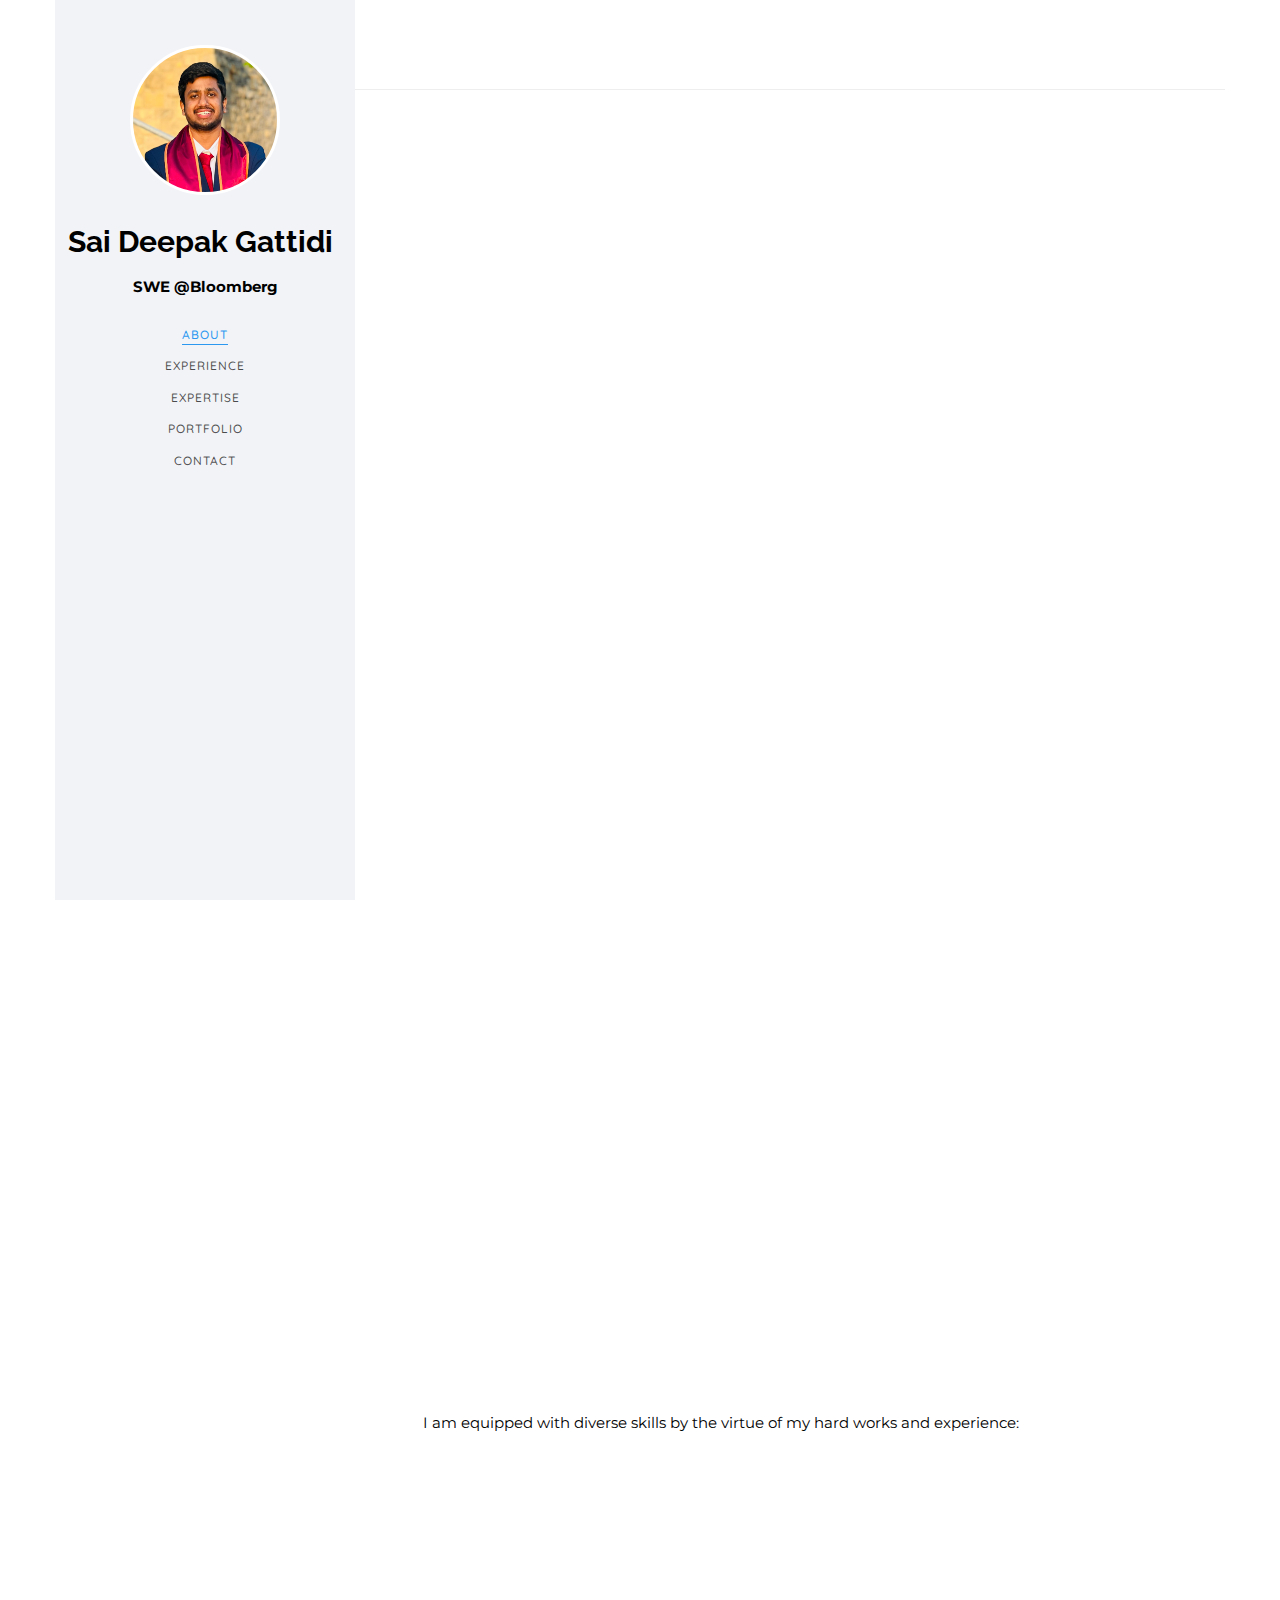
<file: index.html>
<!DOCTYPE HTML>
<html>
   <head>
      <meta charset="utf-8">
      <meta http-equiv="X-UA-Compatible" content="IE=edge">
      <title>Sai Deepak Gattidi - Portfolio</title>

      <meta name="viewport" content="width=device-width, initial-scale=1">

      <meta name="description" content="Portfolio webpage of Sai Deepak Gattidi" />

      <meta name="keywords" content="portfolio,website,personal website,github,projects,computer science and engineering" />
      <meta name="author" content="Sai Deepak Gattidi" />

      <!--Social Media icons--> 
      <link rel="stylesheet" href="https://cdnjs.cloudflare.com/ajax/libs/font-awesome/4.7.0/css/font-awesome.min.css">
      <!-- Place favicon.ico and apple-touch-icon.png in the root directory -->
      <link rel="icon" type="image/png" href="logo.png">
      <link href="https://fonts.googleapis.com/css?family=Quicksand:300,400,500,700" rel="stylesheet">
      <link href="https://fonts.googleapis.com/css?family=Playfair+Display:400,400i,700" rel="stylesheet">
      <link href="https://fonts.googleapis.com/css?family=Montserrat|Open+Sans|Raleway&display=swap" rel="stylesheet">
      <!-- Animate.css -->
      <link rel="stylesheet" href="css/animate.css">
      <!-- Bootstrap  -->
      <link rel="stylesheet" href="css/bootstrap.css">
      <!-- Flexslider  -->
      <link rel="stylesheet" href="css/flexslider.css">
      <!-- Flaticons  -->
      <link rel="stylesheet" href="fonts/flaticon/font/flaticon.css">
      <!-- Theme style  -->
      <link rel="stylesheet" href="css/style.css">
      <!-- Modernizr JS -->
      <script src="js/modernizr-2.6.2.min.js"></script>

   </head>
   <body>
      <div id="colorlib-page">
         <div class="container-wrap">
            <a href="#" class="js-colorlib-nav-toggle colorlib-nav-toggle" data-toggle="collapse" data-target="#navbar" aria-expanded="false" aria-controls="navbar"><i></i></a> 
            <!----Side bar--->
            <aside id="colorlib-aside" role="complementary" class="border js-fullheight">
               <div class="text-center">
                  <div class="author-img" style="background-image: url(images/deepak.jpeg);"></div>

                  <h1 id="colorlib-logo"><a href="https://SaiDeepakGattidi.github.io">Sai Deepak Gattidi</a></h1>


                  <p><strong>SWE @Bloomberg</strong></p>

               </div>
               <nav id="colorlib-main-menu" role="navigation" class="navbar">
                  <div id="navbar" class="collapse">
                     <ul>
                        <li><a href="#" data-nav-section="about">About</a></li>
                        <li><a href="#" data-nav-section="experience">experience</a></li>
                        <li><a href="#" data-nav-section="skills">Expertise</a></li>
                       <!--  <li><a href="#" data-nav-section="skills">Expertise</a></li> -->
                        <li><a href="#" data-nav-section="portfolio">Portfolio</a></li>
                       <!--<li><a href="#" data-nav-section="contact">Work Experience</a></li> -->
                       <!--<li><a href="#" data-nav-section="contact">Resume</a></li>    -->                           <!--ADDED RESUME -->
                        <li><a href="#" data-nav-section="contact">Contact</a></li>
                     </ul>
                  </div>
               </nav>
            </aside>


            <!----- main page--------->
            <div id="colorlib-main">
               <!-------------------Intro--------------->
               <section class="colorlib-about" data-section="about">
                  <div class="colorlib-narrow-content">
                     <div class="row">
                        <div class="col-md-12">
                           <div class="row row-bottom-padded-sm animate-box" data-animate-effect="fadeInLeft">
                              <div class="col-md-12" style="margin-bottom: -30px">
                                
                                 <div align=center>
                           
                                    <p style="font-size: 30px; margin-bottom: 0px;">
                                       <a href="https://www.linkedin.com/in/saideepakg" style="color: black;" class="fa fa-linkedin"></a> &nbsp;&nbsp;&nbsp;&nbsp;
                                    </p>

                                 </div>

                              </div>
                           </div>
                        </div>
                     </div>
                  </div>
               </section><hr>

               
               <!---------------About me---------------------->
               <section class="colorlib-about" data-section="about">
                  <div class="colorlib-narrow-content">
                     <div class="row">
                        <div class="col-md-12">
                           <div class="row row-bottom-padded-sm animate-box" data-animate-effect="fadeInLeft">
                              <div class="col-md-12">
                                 <div class="about-desc">
                                    <h2>About Me</h2>
                                    <hr>
                                    <!--<p>From a young age, I’ve always had a sense of motivation and passion driving me forward. Whether it’s exploring unique opportunities, learning additional skills, or meeting new people, I bring these values to every experience throughout my life on a personal and professional level. To learn more about me, keep exploring my site or reach out directly.</p> !-->
                                    <p> Hello, welcome to my portofolio website. During my childhood, I used to collect and explore data, not exactly what you think,, but movie pictures, songs, video games and various other kinds of things. I believed that using data we can create wonders, may be just for flexing back then though :).</p>
                                    <p> Later, I was really fascinated by that ‘solve for x’ problems, which came in all
                                       shapes and sizes. I was really amazed and spellbound at how this small ‘x’ fits into any
                                       science field and makes us think.</p>
                                    <p> Then, during undergrad I completely enjoyed coding using C++, Java, Python. At this time, I came to know that we can do many wonders with computers using programs. </p>
                                    <p> </p>
                                    <p> Finally, I started to leverage all this skills I learned till now to level-up a company or society! I was able to achieve some of those during the past few years while doing Masters in Computer Science at Virginia Tech, Interning at Meta and as a full stack engineer at Bloomberg.</p>
                                 </div>
                              </div>
                           </div>
                        </div>
                     </div>
                  </div>
               </section>

               <!--------Experience---------->
               <section class="colorlib-about" data-section="experience">
                  <div class="colorlib-narrow-content">
                     <div class="row">
                        <div class="col-md-12">
                           <div class="row row-bottom-padded-sm animate-box" data-animate-effect="fadeInLeft">
                              <div class="col-md-12">
                                 <div class="about-desc">
                                    <h2>Experience</h2>
                                    <div class="experience-item" onclick="toggleDetails(this)">
                                       <h3><b>Bloomberg L.P</b>, Software Engineer | New York, USA</h3>
                                       <p><strong>Feb 2023 - Ongoing</strong></p>
                                       <div class="experience-details">
                                          <ul>
                                          <li>Developed a Data modeling and API platform using React, Python, and Docker, enabling the creation of enterprise data models and OpenAPI specs.</li>
                                          <li>Spearheaded the development and design of Collaboration features (Commenting, Notifications, Mentions) and built a Spec Editor for real-time API spec editing along with a Visualizer component for better display and easy use.</li>
                                          <li>Implemented Git sync functionality with Kafka pipelines to get updates from dev GitHub and automate deployment, reducing turnaround time for API spec creation and release time from 10 weeks to 3 weeks.</li>
                                          <li>Migrated data to graph databases (Neo4j), enabling lineage retrievals and reducing data retrieval time by 40%.</li>
                                          <li>Mentored 2 interns for building the data entry and automated database schema deployment process, which improved API testing coverage by 90%.</li>
                                          </ul>
                                       </div>
                                    </div>
                                    
                                    <div class="experience-item" onclick="toggleDetails(this)">
                                       <h3><b>Meta (Facebook)</b>, Software Engineer Intern | Washington DC, USA</h3>
                                       <p><strong>May 2022 - Aug 2022</strong></p>
                                       <div class="experience-details">
                                          <ul>
                                          <li>Worked with Integrity Menu team, devised an Inline commenting functionality on the menu tool using React and GraphQL, which helps XFN members collaborate and document the iterations of the policy launch.</li>
                                          <li>Created a Notification framework for the team using Hack Lang (PHP) to enhance user experience and maintain timely communication.</li>
                                          <li>Orchestrated design, combined rule-based script and unit tested to validate auto-evaluator with 95% coverage.</li>
                                          </ul>
                                       </div>
                                    </div>
                                    
                                    <div class="experience-item" onclick="toggleDetails(this)">
                                       <h3><b>Tata Consultancy Services</b>, Software Engineer Intern | India</h3>
                                       <p><strong>Mar 2021 - Aug 2021</strong></p>
                                       <div class="experience-details">
                                          <ul>
                                          <li>Worked with ISN (Intelligent Services Network) team on the research project titled Intelligent Human Manager, collaborated with HR management, and was responsible for problem analysis and algorithm development.</li>
                                          <li>Created a framework that finds and schedules best-suited employees to tasks, leveraging Bipartite graph, COIN-OR package, and Pyomo to solve and create 10+ analytical Gantt charts.</li>
                                          </ul>
                                       </div>
                                    </div>
                                    
                                    <div class="experience-item" onclick="toggleDetails(this)">
                                       <h3><b>TechEra Global</b>, Software Engineer Intern | India</h3>
                                       <p><strong>May 2020 - Aug 2020</strong></p>
                                       <div class="experience-details">
                                          <ul>
                                          <li>Demonstrated end-to-end problem solving to develop an AI chatbot, improving user experience and customer satisfaction by 40%. Was responsible for training the assistant, developing UI, and adding new features.</li>
                                          <li>Experimented with ANN, achieved an optimal model with seq2seq learning, and attained richness in the conversation. Built the bot using React, Python, and MongoDB.</li>
                                          </ul>
                                       </div>
                                    </div>
                                 </div>
                              </div>
                           </div>
                        </div>
                     </div>
                  </div>
               </section>

               <!------Skills---------------->
               <section class="colorlib-skills" data-section="skills">
                  <div class="colorlib-narrow-content">
                     <div class="row">
                        <div class="col-md-6 col-md-offset-3 col-md-pull-3 animate-box" data-animate-effect="fadeInLeft">
                           <!--  <span class="heading-meta">My Specialty</span> -->
                           <h2>Expertise</h2>
                           <hr>
                        </div>
                     </div>
                     <p>I am equipped with diverse skills by the virtue of my hard works and experience:</p>
                     <div class="row">
                        <div class="col-md-6 animate-box" data-animate-effect="fadeInLeft">
                           <div class="progress-wrap">
                              <h3 style="font-weight: 500;">C/C++</h3>
                              <div class="progress">
                                 <div class="progress-bar color-1" role="progressbar" aria-valuenow="95"
                                    aria-valuemin="0" aria-valuemax="100" style="width:90%">
                                    <span>90%</span>
                                 </div>
                              </div>
                           </div>
                        </div>
                        <div class="col-md-6 animate-box" data-animate-effect="fadeInRight">
                           <div class="progress-wrap">
                              <h3 style="font-weight: 500;">Python</h3>
                              <div class="progress">
                                 <div class="progress-bar color-2" role="progressbar" aria-valuenow="90"
                                    aria-valuemin="0" aria-valuemax="100" style="width:80%">
                                    <span>80%</span>
                                 </div>
                              </div>
                           </div>
                        </div>
                        <div class="col-md-6 animate-box" data-animate-effect="fadeInRight">
                           <div class="progress-wrap">
                              <h3 style="font-weight: 500;">Machine learning</h3>
                              <div class="progress">
                                 <div class="progress-bar color-4" role="progressbar" aria-valuenow="90"
                                    aria-valuemin="0" aria-valuemax="100" style="width:70%">
                                    <span>70%</span>
                                 </div>
                              </div>
                           </div>
                        </div>
                        <div class="col-md-6 animate-box" data-animate-effect="fadeInLeft">
                           <div class="progress-wrap">
                              <h3 style="font-weight: 500;">Java</h3>
                              <div class="progress">
                                 <div class="progress-bar color-5" role="progressbar" aria-valuenow="60"
                                    aria-valuemin="0" aria-valuemax="100" style="width:80%">
                                    <span>80%</span>
                                 </div>
                              </div>
                           </div>
                        </div>
                        <div class="col-md-6 animate-box" data-animate-effect="fadeInLeft">
                           <div class="progress-wrap">
                              <h3 style="font-weight: 500;">Apptitude and logical reasoning</h3>
                              <div class="progress">
                                 <div class="progress-bar color-3" role="progressbar" aria-valuenow="50"
                                    aria-valuemin="0" aria-valuemax="100" style="width:80%">
                                    <span>95%</span>
                                 </div>
                              </div>
                           </div>
                        </div>
                        <div class="col-md-6 animate-box" data-animate-effect="fadeInRight">
                           <div class="progress-wrap">
                              <h3 style="font-weight: 500;">MySQL/MongoDB</h3>
                              <div class="progress">
                                 <div class="progress-bar color-6" role="progressbar" aria-valuenow="80"
                                    aria-valuemin="0" aria-valuemax="100" style="width:80%">
                                    <span>80%</span>
                                 </div>
                              </div>
                           </div>
                        </div>
                        <div class="col-md-6 animate-box" data-animate-effect="fadeInLeft">
                           <div class="progress-wrap">
                              <h3 style="font-weight: 500;">GitHub</h3>
                              <div class="progress">
                                 <div class="progress-bar color-7" role="progressbar" aria-valuenow="70"
                                    aria-valuemin="0" aria-valuemax="100" style="width:70%">
                                    <span>90%</span>
                                 </div>
                              </div>
                           </div>
                        </div>
                        <div class="col-md-6 animate-box" data-animate-effect="fadeInRight">
                           <div class="progress-wrap">
                              <h3 style="font-weight: 500;">Graph Databases</h3>
                              <div class="progress">
                                 <div class="progress-bar color-8" role="progressbar" aria-valuenow="75"
                                    aria-valuemin="0" aria-valuemax="100" style="width:75%">
                                    <span>75%</span>
                                 </div>
                              </div>
                           </div>
                        </div>
                        <div class="col-md-6 animate-box" data-animate-effect="fadeInRight">
                           <div class="progress-wrap">
                              <h3 style="font-weight: 500;">Web Development(MERN)</h3>
                              <div class="progress">
                                 <div class="progress-bar color-8" role="progressbar" aria-valuenow="75"
                                    aria-valuemin="0" aria-valuemax="100" style="width:75%">
                                    <span>75%</span>
                                 </div>
                              </div>
                           </div>
                        </div>
                        <div class="col-md-6 animate-box" data-animate-effect="fadeInRight">
                           <div class="progress-wrap">
                              <h3 style="font-weight: 500;">React</h3>
                              <div class="progress">
                                 <div class="progress-bar color-8" role="progressbar" aria-valuenow="75"
                                    aria-valuemin="0" aria-valuemax="100" style="width:75%">
                                    <span>75%</span>
                                 </div>
                              </div>
                           </div>
                        </div>
                        <div class="col-md-6 animate-box" data-animate-effect="fadeInLeft">
                           <div class="progress-wrap">
                              <h3 style="font-weight: 500;">PHP</h3>
                              <div class="progress">
                                 <div class="progress-bar color-9" role="progressbar" aria-valuenow="80"
                                    aria-valuemin="0" aria-valuemax="100" style="width:80%">
                                    <span>80%</span>
                                 </div>
                              </div>
                           </div>
                        </div>
                        <div class="col-md-6 animate-box" data-animate-effect="fadeInRight">
                           <div class="progress-wrap">
                              <h3 style="font-weight: 500;">Many more to come</h3>
                              <div class="progress">
                                 <div class="progress-bar color-10" role="progressbar" aria-valuenow="65"
                                    aria-valuemin="0" aria-valuemax="100" style="width:100%">
                                    <span>100%</span>
                                 </div>
                              </div>
                           </div>
                        </div>
                     </div>
                  </div>
               </section>

               <!----PORTFOLIO--->

               <section class="colorlib-experience" data-section="portfolio">
                  <div class="colorlib-narrow-content">
                     <div class="row">
                        <div class="col-md-6 col-md-offset-3 col-md-pull-3 animate-box" data-animate-effect="fadeInLeft">
                           <h2>Portfolio</h2>
                           <hr>
                        </div>
                     </div>
                     <div class="row">
                        <div class="col-md-3 animate-box" data-animate-effect="fadeInRight">
                           <a href="cp.html" target="_blank">
                              <div class="services color-5">
                                 <span class="icon2"><i class="fa fa-desktop"></i></span>
                                 <h3>Programming</h3>
                              </div>
                           </a>
                        </div>
                        <div class="col-md-3 animate-box" data-animate-effect="fadeInRight">
                           <a href="webdev.html" target="_blank">
                              <div class="services color-2">
                                 <span class="icon2"><i class="fa fa-code"></i></span>
                                 <h3>Web<br> Designing</h3>
                              </div>
                           </a>
                        </div>
                        <div class="col-md-3 animate-box" data-animate-effect="fadeInRight">
                           <a href="ml.html" target="_blank">
                              <div class="services color-1">
                                 <span class="icon2"><i class="fa fa-user"></i></span>
                                 <h3>Machine Learning</h3>
                              </div>
                           </a>
                        </div>
                        <div class="col-md-3 animate-box" data-animate-effect="fadeInRight">
                           <a href="cocurr.html" target="_blank">
                              <div class="services color-4">
                                 <span class="icon2"><i class="fa fa-pie-chart"></i></span>
                                 <h3> Co-Curricular</h3>
                              </div>
                           </a>
                        </div>
                     </div>
                     <div class="row">
                        <div class="col-md-12 animate-box" data-animate-effect="fadeInLeft">
                           <div class="hire">
                              <h2>Click below for my Resume.</h2>
                              <a href="SAIDEEPAK_RESUME.pdf" class="btn-hire" download style="text-align: center;">Download Resume</a>
                           </div>
                        </div>
                     </div>
                  </div>
               </section>


               <!--------Contact---------->
               <section class="colorlib-contact" data-section="contact">
                  <div class="colorlib-narrow-content">
                     <div class="row">
                        <div class="col-md-12">
                           <div class="row row-bottom-padded-sm animate-box" data-animate-effect="fadeInLeft">
                              <h2>Contact</h2>
                              <hr>
                              <p>On the off chance that you might want to connect with me, be it for investigating innovation, business, or to simply say hello, don't hesitate to send me an email at <strong><a href = "mailto: gattidi.saideepak@gmail.com">gattidi.saideepak@gmail.com</a></strong></p>
                           </div>
                        </div>
                     </div>
                  </div>
               </section>
               <!------------Footer------------->
               <section class="colorlib-footer" data-section="footer">
                  <div class="colorlib-narrow-content">
                     <div class="row">
                        <div class="col-md-12">
                           <div class="row row-bottom-padded-sm animate-box" data-animate-effect="fadeInLeft">
                              <div class="hire">
                                 <div align=center>
                                    <p><strong>Thankyou for visiting my webiste</strong></p>
                                    <p><strong> Feel free to connect and drop a message.</strong></p> 
                                    <p><strong>Happy and ready to interact on any sort of ideas or anything.</strong></p> 
                                    <br>
                                     <p style="font-size: 30px; margin-bottom: 0px;"><a href="https://www.instagram.com/deepak_gattidi" style="color: black;" class="fa fa-instagram"></a> &nbsp;&nbsp;&nbsp;&nbsp;
                                       <a href="https://www.linkedin.com/in/saideepakg" style="color: black;" class="fa fa-linkedin"></a> &nbsp;&nbsp;&nbsp;&nbsp;
                                       <a href="https://www.facebook.com/SAIDEEPAKGATTIDI" style="color: black;" class="fa fa-facebook"></a> &nbsp;&nbsp;&nbsp;&nbsp;
                                       <a href="https://github.com/SaiDeepakGattidi" style="color: black;" class="fa fa-github"></a>
                                    </p>
                                 </div>
                                <!-- <p style="text-align: center; margin-bottom: -20px;"><strong>&copy; No Copyrights, feel free to use this template.</strong></p>-->
                              </div>
                           </div>
                        </div>
                     </div>
                  </div>
               </section>
            </div>
            <!-- end:colorlib-main -->
         </div>
         <!-- end:container-wrap -->
      </div>
      <!-- end:colorlib-page -->
      <script>
         function toggleDetails(element) {
           element.classList.toggle('active');
         }
       </script>
       
      <!-- jQuery -->
      <script src="js/jquery.min.js"></script>
      <!-- jQuery Easing -->
      <script src="js/jquery.easing.1.3.js"></script>
      <!-- Bootstrap -->
      <script src="js/bootstrap.min.js"></script>
      <!-- Waypoints -->
      <script src="js/jquery.waypoints.min.js"></script>
      <!-- Flexslider -->
      <script src="js/jquery.flexslider-min.js"></script>
      <!-- Counters -->
      <script src="js/jquery.countTo.js"></script>
      <!-- MAIN JS -->
      <script src="js/main.js"></script>

   </body>
</html>
</file>
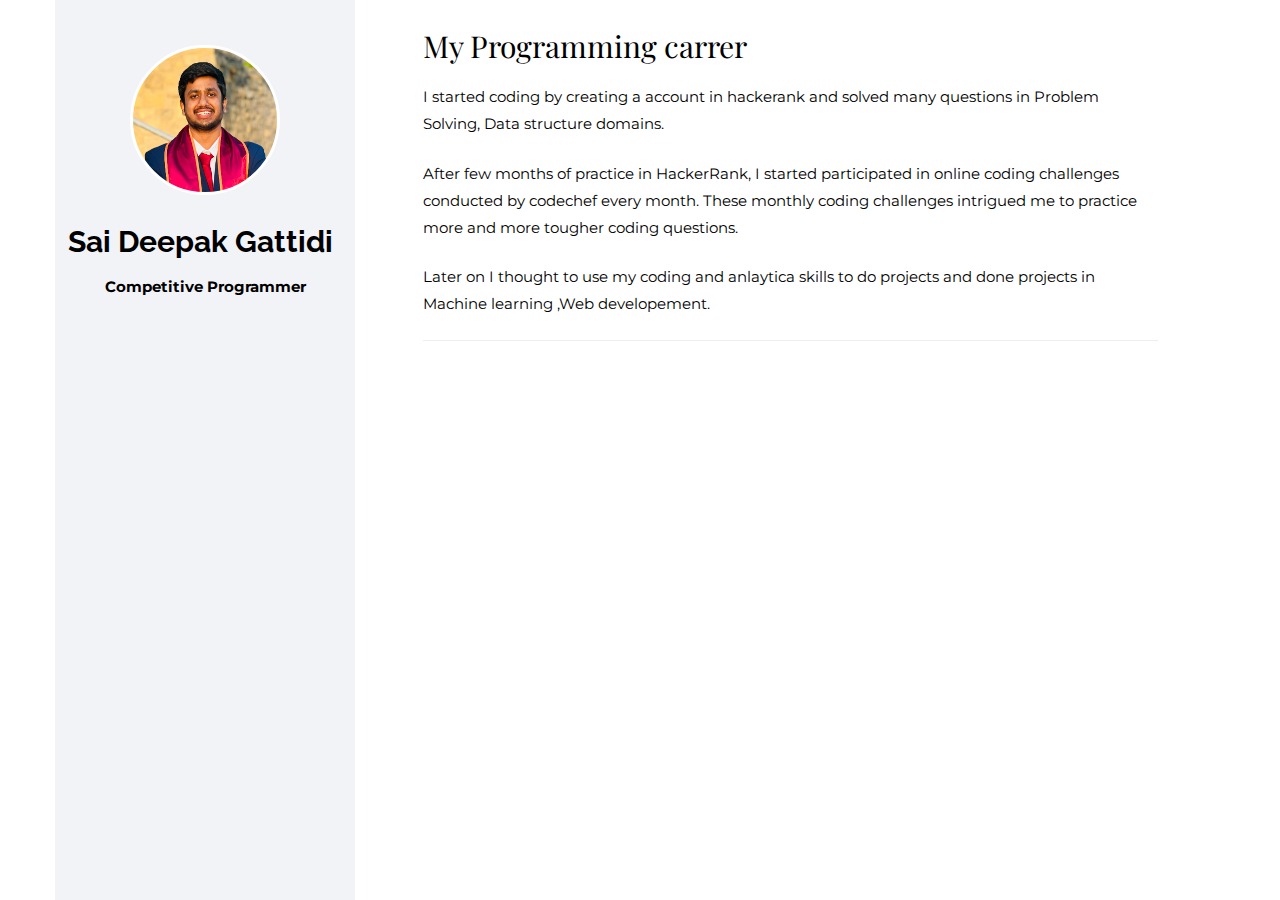
<file: cp.html>
<!DOCTYPE HTML>
<html>
   <head>
      <meta charset="utf-8">
      <meta http-equiv="X-UA-Compatible" content="IE=edge">
      <title>Sai Deepak Gattidi - Competitive Programming</title>

      <meta name="viewport" content="width=device-width, initial-scale=1">

      <meta name="description" content="Portfolio webpage of Sai Deepak Gattidi" />

      <meta name="keywords" content="portfolio,website,personal website,github,projects,computer science and engineering" />
      <meta name="author" content="SaiDeepakGattidi" />

      <!--Social Media icons--> 
      <link rel="stylesheet" href="https://cdnjs.cloudflare.com/ajax/libs/font-awesome/4.7.0/css/font-awesome.min.css">
      <!-- Place favicon.ico and apple-touch-icon.png in the root directory -->
      <link rel="icon" type="image/png" href="logo.png">
      <link href="https://fonts.googleapis.com/css?family=Quicksand:300,400,500,700" rel="stylesheet">
      <link href="https://fonts.googleapis.com/css?family=Playfair+Display:400,400i,700" rel="stylesheet">
      <link href="https://fonts.googleapis.com/css?family=Montserrat|Open+Sans|Raleway&display=swap" rel="stylesheet">
      <!-- Animate.css -->
      <link rel="stylesheet" href="css/animate.css">
      <!-- Bootstrap  -->
      <link rel="stylesheet" href="css/bootstrap.css">
      <!-- Flexslider  -->
      <link rel="stylesheet" href="css/flexslider.css">
      <!-- Flaticons  -->
      <link rel="stylesheet" href="fonts/flaticon/font/flaticon.css">
      <!-- Theme style  -->
      <link rel="stylesheet" href="css/style.css">
      <!-- Modernizr JS -->
      <script src="js/modernizr-2.6.2.min.js"></script>

   </head>
   <body>
      <div id="colorlib-page">
         <div class="container-wrap">
            <a href="#" class="js-colorlib-nav-toggle colorlib-nav-toggle" data-toggle="collapse" data-target="#navbar" aria-expanded="false" aria-controls="navbar"><i></i></a> 
            <!----Side bar--->
            <aside id="colorlib-aside" role="complementary" class="border js-fullheight">
               <div class="text-center">
                  <div class="author-img" style="background-image: url(images/deepak.jpeg);"></div>
                  <h1 id="colorlib-logo"><a href="https://SaiDeepakGattidi.github.io">Sai Deepak Gattidi</a></h1>
                  <p><strong>Competitive Programmer</strong></p>
               </div>
            </aside>
            <!----- main page--------->
            <div id="colorlib-main">
               <!------Skills---------------->
               <section class="colorlib-skills" data-section="skills">
                  <div class="colorlib-narrow-content">

                     <!--<div class="row">
                        <div class="col-md-6 col-md-offset-3 col-md-pull-3 animate-box" data-animate-effect="fadeInLeft">
                           <!--	<span class="heading-meta">My Specialty</span> -->
                           <h2>My Programming carrer</h2>
                           <p> I started coding by creating a account in hackerank and solved many questions in Problem Solving, Data structure domains.</p>
                           <p> After few months of practice in HackerRank, I started participated in online coding challenges conducted by codechef every month. These monthly coding challenges intrigued me to practice more and more tougher coding questions.</p>
                           <p> Later on I thought to use my coding and anlaytica skills to do projects and done projects in Machine learning ,Web developement.</p>
                           <hr>
                        <!--</div>
                    </div>-->

                     <div class="row">
                        <div class="col-md-6 col-md-offset-3 col-md-pull-3 animate-box" data-animate-effect="fadeInLeft">
                           <!--	<span class="heading-meta">My Specialty</span> -->
                           <h2>Profile Links</h2>
                           <hr>
                        </div>
                     </div>
                     <div class="row">
                        <div class="col-md-6 animate-box" data-animate-effect="fadeInLeft">
                           <div class="progress-wrap">
                              <strong>
                                 <a href="https://www.hackerrank.com/deepakchinnu17">
                                    <p style="color:forestgreen">HackerRank</p>
                                 </a>
                              </strong>
                           </div>
                        </div>
                        <div class="col-md-6 animate-box" data-animate-effect="fadeInLeft">
                           <div class="progress-wrap">
                              <strong>
                                 <a href="https://www.codechef.com/users/deepakchinnu17">
                                    <p style="color:forestgreen">CodeChef</p>
                                 </a>
                              </strong>
                           </div>
                        </div>
                        <div class="col-md-6 animate-box" data-animate-effect="fadeInLeft">
                           <div class="progress-wrap">
                              <strong>
                                 <a href="https://www.kaggle.com/deepakchinnu17">
                                    <p style="color:forestgreen">Kaggle</p>
                                 </a>
                              </strong>
                           </div>
                        </div>
                        <div class="col-md-6 animate-box" data-animate-effect="fadeInRight">
                           <div class="progress-wrap">
                              <strong>
                                 <a href="https://github.com/SaiDeepakGattidi">
                                    <p style="color:forestgreen">GitHub</p>
                                 </a>
                              </strong>
                           </div>
                        </div>
                     </div>
                  </div>
               </section>
               
            </div>
            <!-- end:colorlib-main -->
         </div>
         <!-- end:container-wrap -->
      </div>
      <!-- end:colorlib-page -->
      <!-- jQuery -->
      <script src="js/jquery.min.js"></script>
      <!-- jQuery Easing -->
      <script src="js/jquery.easing.1.3.js"></script>
      <!-- Bootstrap -->
      <script src="js/bootstrap.min.js"></script>
      <!-- Waypoints -->
      <script src="js/jquery.waypoints.min.js"></script>
      <!-- Flexslider -->
      <script src="js/jquery.flexslider-min.js"></script>
      <!-- Counters -->
      <script src="js/jquery.countTo.js"></script>
      <!-- MAIN JS -->
      <script src="js/main.js"></script>
   </body>
</html>
</file>
<file: fonts/flaticon/font/flaticon.css>
.flaticons-solid:before {
  font-family: "FlatIcons Solid";
  speak: none;
  font-style: normal;
  font-weight: normal;
  line-height: 1;
  -webkit-font-smoothing: antialiased; }
  
.flaticons-stroke:before {
  font-family: "FlatIcons Stroke";
  speak: none;
  font-style: normal;
  font-weight: normal;
  line-height: 1;
  -webkit-font-smoothing: antialiased; }

[class=^"flaticons-"].A1:before,
[class=^"flaticons-"].paperclip-2:before {
  content: "e000"; }

[class=^"flaticons-"].A2:before {
  content: "e001"; }

[class=^"flaticons-"].A3:before {
  content: "e002"; }

[class=^"flaticons-"].B1:before {
  content: "e003"; }

[class=^"flaticons-"].B2:before {
  content: "e004"; }

[class=^"flaticons-"].B3:before {
  content: "e005"; }

[class=^"flaticons-"].C1:before {
  content: "e006"; }

[class=^"flaticons-"].C2:before {
  content: "e007"; }

[class=^"flaticons-"].C3:before {
  content: "e008"; }
</file>
<file: css/style.css>
@font-face {
  font-family: 'icomoon';
  src: url("../fonts/icomoon/icomoon.eot?srf3rx");
  src: url("../fonts/icomoon/icomoon.eot?srf3rx#iefix") format("embedded-opentype"), url("../fonts/icomoon/icomoon.ttf?srf3rx") format("truetype"), url("../fonts/icomoon/icomoon.woff?srf3rx") format("woff"), url("../fonts/icomoon/icomoon.svg?srf3rx#icomoon") format("svg");
  font-weight: normal;
  font-style: normal; }

/* =======================================================
*
* 	Template Style 
*	Edit this section
*
* ======================================================= */
body {
  font-family: "Quicksand", Arial, sans-serif;
  font-weight: 400;
  font-size: 15px;
  line-height: 1.8;
  color: rgba(0, 0, 0, 0.7); }
  @media screen and (max-width: 992px) {
    body {
      font-size: 16px; } 
      h2{
          text-align: center;
      }}

a {
  color: #2c98f0;
  -webkit-transition: 0.5s;
  -o-transition: 0.5s;
  transition: 0.5s; }
  a:hover, a:active, a:focus {
    color: #2c98f0;
    outline: none;
    text-decoration: none !important; }

p {
  margin-bottom: 1.5em;
    color: black;
    font-family: 'Montserrat', sans-serif;
}
x{
    margin-bottom: 1.5em;
    background-color:darkkhaki;
    color: black;
    backface-visibility: visible;
}

h1, h4, h5, h6 {
  color: #000;
  font-family: "Playfair Display", Georgia, serif;
  font-weight: 400;
  margin: 0 0 30px 0; }

h2{
    color: #000;
  font-family: "Playfair Display", Georgia, serif;
  font-weight: 200;
  margin: 0 0 20px 0;
}
h3{
    color: #000;
  font-family: "Playfair Display", Georgia, serif;
  font-weight: 200;
  margin: 0 0 30px 0;
}

figure {
  margin-bottom: 2.5em;
  float: left;
  width: 100%; }
  figure figcaption {
    font-size: 16px;
    width: 80%;
    margin: 20px auto 0px auto;
    color: #b3b3b3;
    font-style: italic;
    font-family: "Quicksand", Arial, sans-serif; }
    @media screen and (max-width: 480px) {
      figure figcaption {
        width: 100%; } }

::-webkit-selection {
  color: #fff;
  background: #2c98f0; }

::-moz-selection {
  color: #fff;
  background: #2c98f0; }

::selection {
  color: #fff;
  background: #2c98f0; }

#colorlib-page {
  width: 100%;
  overflow: hidden;
  position: relative; }

#colorlib-aside {
  padding-top: 3em;
  padding-bottom: 1px;
  float:left;
  width: 300px;
  position: fixed;
  z-index: 1001;
    background-color: #f2f3f7;
  -webkit-transition: 0.5s;
  -o-transition: 0.5s;
  transition: 0.5s; }
  @media screen and (max-width: 768px) {
    #colorlib-aside {
      width: 300px;
      -moz-transform: translateX(-300px);
      -webkit-transform: translateX(-300px);
      -ms-transform: translateX(-300px);
      -o-transform: translateX(-300px);
      transform: translateX(-300px);
      padding-top: 4em;
	  background-color: #f2f3f7;
        height: auto;
      } }
  #colorlib-aside .author-img {
    width: 150px;
    height: 150px;
    margin: 0 auto;
    margin-bottom: 30px;
    -webkit-border-radius: 50%;
    -moz-border-radius: 50%;
    -ms-border-radius: 50%;
    border-radius: 50%;
    border: 3px solid white;}
#colorlib-aside h1{
    color: #000;
  font-family: 'Raleway', sans-serif;
}
  #colorlib-aside .position {
    display: block;
    margin-bottom: 2em;
    font-size: 12px;
    text-transform: uppercase; }
  #colorlib-aside #colorlib-logo {
    text-align: right;
    font-weight: 700;
    font-size: 30px;
    margin-bottom: .5em;
    display: block;
    width: 100%; }
    #colorlib-aside #colorlib-logo a {
      display: block;
      text-align: center;
      color: #000;
      padding-right: .3em;}
  #colorlib-aside #colorlib-main-menu {
    display: block;
    width: 100%; }
    #colorlib-aside #colorlib-main-menu .collapse {
      display: block !important; }
    #colorlib-aside #colorlib-main-menu ul {
      text-align: center;
      margin: 0;
      padding: 0; }
      @media screen and (max-width: 768px) {
        #colorlib-aside #colorlib-main-menu ul {
          margin: 0 0 2em 0; } }
      #colorlib-aside #colorlib-main-menu ul li {
        margin: 0 0 10px 0;
        padding: 0;
        list-style: none;
        font-size: 12px;
        font-weight: 500;
        text-transform: uppercase;
        letter-spacing: 1px; }
        #colorlib-aside #colorlib-main-menu ul li a {
          color: rgba(0, 0, 0, 0.7);
          text-decoration: none;
          position: relative;
          padding: 10px 0;
          font-family: "Quicksand", Arial, sans-serif;
          -webkit-transition: 0.3s;
          -o-transition: 0.3s;
          transition: 0.3s; }
          #colorlib-aside #colorlib-main-menu ul li a:after {
            content: "";
            position: absolute;
            height: 1px;
            bottom: 7px;
            left: 0;
            right: 0;
            background-color: #2c98f0;
            visibility: hidden;
            -webkit-transform: scaleX(0);
            -moz-transform: scaleX(0);
            -ms-transform: scaleX(0);
            -o-transform: scaleX(0);
            transform: scaleX(0);
            -webkit-transition: all 0.3s cubic-bezier(0.175, 0.885, 0.32, 1.275);
            -moz-transition: all 0.3s cubic-bezier(0.175, 0.885, 0.32, 1.275);
            -ms-transition: all 0.3s cubic-bezier(0.175, 0.885, 0.32, 1.275);
            -o-transition: all 0.3s cubic-bezier(0.175, 0.885, 0.32, 1.275);
            transition: all 0.3s cubic-bezier(0.175, 0.885, 0.32, 1.275); }
          #colorlib-aside #colorlib-main-menu ul li a:hover {
            text-decoration: none;
            color: black; }
            #colorlib-aside #colorlib-main-menu ul li a:hover:after {
              visibility: visible;
              -webkit-transform: scaleX(1);
              -moz-transform: scaleX(1);
              -ms-transform: scaleX(1);
              -o-transform: scaleX(1);
              transform: scaleX(1); }
        #colorlib-aside #colorlib-main-menu ul li.active a {
          color: #2c98f0; }
          #colorlib-aside #colorlib-main-menu ul li.active a:after {
            visibility: visible;
            -webkit-transform: scaleX(1);
            -moz-transform: scaleX(1);
            -ms-transform: scaleX(1);
            -o-transform: scaleX(1);
            transform: scaleX(1); }
  #colorlib-aside .colorlib-footer {
    font-size: 20px;
    text-align: center;
    font-weight: 400;
    color: rgba(0, 0, 0, 0.5);
    padding: 0 20px;
    width: 100%;}
    @media screen and (max-width: 768px) {
      #colorlib-aside .colorlib-footer {
        position: fixed;
        height: auto;} }
    #colorlib-aside .colorlib-footer span {
      display: block;}
    #colorlib-aside .colorlib-footer ul {
      padding: 0 20px;
      margin: 0 0 10px 0; }
      #colorlib-aside .colorlib-footer ul li {
        padding: 0 20px;
        margin: 0 0 10px 0;
        display: inline;
        list-style: none; }
#colorlib-aside .colorlib-footer h3 {
    font-family:inherit;
          padding: 4px; }
#colorlib-aside .colorlib-footer h3 a
{
    color: #FF722C;
    font-size: 18px;
}
#rcorners2 {
    border-radius: 15px;
  background: black;
  padding: 20px; 
  width: 50%;
  height: 40px; 
}
        #colorlib-aside .colorlib-footer ul li a {
          color: rgba(255, 255, 255, 0.3);
          padding: 4px; }
          #colorlib-aside .colorlib-footer ul li a:hover, #colorlib-aside .colorlib-footer ul li a:active, #colorlib-aside .colorlib-footer ul li a:focus {
            text-decoration: none;
            outline: none;
            color: black; }

.container-wrap {
  max-width: 1170px;
  margin: 0 auto; }

#colorlib-main {
  width: calc(100% - 300px);
  float: right;
  -webkit-transition: 0.5s;
  -o-transition: 0.5s;
  transition: 0.5s; }
  @media screen and (max-width: 768px) {
    #colorlib-main {
      width: 100%;
      padding: 0 1em; } }

#colorlib-hero {
  min-height: 500px;
  background: #fff url(../images/loader.gif) no-repeat center center;
  width: 100%;
  float: left;
  margin-bottom: 10em;
  clear: both; }
  #colorlib-hero .flexslider {
    border: none;
    z-index: 1;
    margin-bottom: 0; }
    #colorlib-hero .flexslider .slides {
      position: relative;
      overflow: visible; }
      #colorlib-hero .flexslider .slides li {
        background-repeat: no-repeat;
        background-size: cover;
        background-position: bottom center;
        min-height: 400px;
        position: relative; }
    #colorlib-hero .flexslider .flex-control-nav {
      bottom: 20px;
      z-index: 1000;
      left: 20px;
      float: left;
      width: auto; }
      @media screen and (max-width: 768px) {
        #colorlib-hero .flexslider .flex-control-nav {
          right: 20px;
          top: 100px; } }
      #colorlib-hero .flexslider .flex-control-nav li {
        display: block;
        margin-bottom: 10px; }
        #colorlib-hero .flexslider .flex-control-nav li a {
          background: rgba(0, 0, 0, 0.5);
          -webkit-box-shadow: none;
          box-shadow: none;
          width: 12px;
          height: 12px;
          cursor: pointer; }
          #colorlib-hero .flexslider .flex-control-nav li a.flex-active {
            cursor: pointer;
            background: transparent;
            border: 2px solid #2c98f0; }
    #colorlib-hero .flexslider .flex-direction-nav {
      display: none; }
    #colorlib-hero .flexslider .slider-text {
      display: table;
      opacity: 0;
      min-height: 500px;
      z-index: 9; }
      #colorlib-hero .flexslider .slider-text > .slider-text-inner {
        display: table-cell;
        vertical-align: middle;
        min-height: 700px;
        padding: 2.5em;
        position: relative; }
        @media screen and (max-width: 768px) {
          #colorlib-hero .flexslider .slider-text > .slider-text-inner {
            text-align: center; } }
        #colorlib-hero .flexslider .slider-text > .slider-text-inner h1, #colorlib-hero .flexslider .slider-text > .slider-text-inner h2 {
          margin: 0;
          padding: 0;
          color: black;
          font-family: "Playfair Display", Georgia, serif; }
        #colorlib-hero .flexslider .slider-text > .slider-text-inner h1 {
          margin-bottom: 20px;
          font-size: 60px;
          line-height: 1.3;
          font-weight: 700; }
          @media screen and (max-width: 768px) {
            #colorlib-hero .flexslider .slider-text > .slider-text-inner h1 {
              font-size: 28px; } }
        #colorlib-hero .flexslider .slider-text > .slider-text-inner h2 {
          font-size: 10px;
          line-height: 1.5;
          margin-bottom: 30px;
          font-weight: 300;
          font-family: "Quicksand", Arial, sans-serif; }
          #colorlib-hero .flexslider .slider-text > .slider-text-inner h2 a {
            color: rgba(44, 152, 240, 0.8);
            border-bottom: 1px solid rgba(44, 152, 240, 0.7); }
        #colorlib-hero .flexslider .slider-text > .slider-text-inner .heading-section {
          font-size: 50px; }
          @media screen and (max-width: 768px) {
            #colorlib-hero .flexslider .slider-text > .slider-text-inner .heading-section {
              font-size: 30px; } }
        #colorlib-hero .flexslider .slider-text > .slider-text-inner s
.colorlib-lead {
          font-size: 20px;
          color: #fff; }
        #colorlib-hero .flexslider .slider-text > .slider-text-inner p {
          margin-bottom: 0; }
        #colorlib-hero .flexslider .slider-text > .slider-text-inner .btn {
          font-size: 12px;
          text-transform: uppercase;
          letter-spacing: 2px;
          color: #000;
          padding: 10px 15px !important;
          border: none;
          font-weight: 400; }
          #colorlib-hero .flexslider .slider-text > .slider-text-inner .btn.btn-learn {
            color: #000;
            border: 1px solid #000;
            background: transparent !important; }
            #colorlib-hero .flexslider .slider-text > .slider-text-inner .btn.btn-learn:hover {
              background: transparent !important;
              border: 1px solid #000 !important; }
          @media screen and (max-width: 768px) {
            #colorlib-hero .flexslider .slider-text > .slider-text-inner .btn {
              width: 100%; } }

body.offcanvas {
  overflow-x: hidden; }
  body.offcanvas #colorlib-aside {
    -moz-transform: translateX(0);
    -webkit-transform: translateX(0);
    -ms-transform: translateX(0);
    -o-transform: translateX(0);
    transform: translateX(0);
    width: 300px;
    background-color: #f2f3f7;
    z-index: 999;
    position: fixed; }
  body.offcanvas #colorlib-main, body.offcanvas .colorlib-nav-toggle {
    top: 0;
    -moz-transform: translateX(300px);
    -webkit-transform: translateX(300px);
    -ms-transform: translateX(300px);
    -o-transform: translateX(300px);
    transform: translateX(300px); }

.colorlib-narrow-content {
  padding: 0 4.5em; }
  @media screen and (max-width: 878px) {
    .colorlib-narrow-content {
        width: 100%;
      padding: 0 1em; } }

.no-gutters {
  margin: 0;
  padding: 0; }

.colorlib-experience,
.colorlib-skills,
.colorlib-education,
.colorlib-blog,
.colorlib-work,
.colorlib-about,
.colorlib-installation,
.colorlib-services,
.colorlib-footer,
.colorlib-contact{
  padding-top: 2em;
  padding-bottom: 0em;
  clear: both;
  width: 100%;
  display: block; }
  @media screen and (max-width: 768px) {
    .colorlib-experience,
    .colorlib-skills,
    .colorlib-education,
    .colorlib-blog,
    .colorlib-work,
    .colorlib-about,
    .colorlib-installation,
    .colorlib-services,
      .colorlib-contact{
      padding-top: 2em;
      padding-bottom: 0em; } }


#colorlib-footer2 {
    background: black;
    width: 100%;
    padding-bottom: 3em;
    padding-top: 2em;
    padding-right: 2em;
    
}
#colorlib-footer2 .h2{
    color: red;
    text-align: center;
}

.author-img {
  background-size: cover;
  background-position: center center;
  background-repeat: no-repeat;
  position: relative; }

.colorlib-heading {
  font-size: 18px;
  margin-bottom: 2em;
  font-weight: 700;
  text-transform: uppercase;
  letter-spacing: 5px;
  line-height: 1.8;
  position: relative; }
  .colorlib-heading span {
    display: block; }
  @media screen and (max-width: 768px) {
    .colorlib-heading {
      margin-bottom: 2em; } }

.heading-meta {
  margin-bottom: 15px;
  display: block;
  font-size: 10px;
  text-transform: uppercase;
  color: #999999;
  font-weight: 500;
  letter-spacing: 5px; }

.about-img {
  width: 100%;
  height: 600px;
  margin-bottom: 10px;
margin-left: 10px;}

.about-desc h3 {
  font-size: 18px;
  text-transform: uppercase;
  letter-spacing: 5px;
  font-weight: 500; }

.hire {
  padding: 2em;
  background: #f9bf3f; }
  .hire h2 {
    line-height: 1.5; }
  .hire .btn-hire {
    color: #000;
    text-transform: uppercase;
    letter-spacing: 1px;
    bordeR: 1px solid #000;
    padding: 2px 10px; }

.fancy-collapse-panel .panel-default > .panel-heading {
  padding: 0; }

<!-----projectcss------------>
#projects {
  padding: 50px 15px;
  border-bottom: 1px solid #dcd9d9;
  text-align: center
}

#projects h2 {
  color: #374054;
  margin-bottom: 50px
}

.project {
  position: relative;
  max-width: 900px;
  margin: 0 auto 30px auto;
  overflow: hidden;
  background: #fff;
  border-radius: 4px
}

.project-image {
  float: left
}

.project-info {
  position: absolute;
  top: 50%;
  transform: translateY(-50%);
  margin-left: 300px;
  padding: 15px
}

.project-info h3 {
  font-size: 1.5em;
  font-weight: 300;
  color: #374054;
  margin: 0 0 15px 0
}

.project-info p {
  color: #74808a;
  margin: 0 0 15px 0;
  font-size: 0.9em
}

.no-image .project-info {
  position: relative;
  margin: 0;
  padding: 30px 15px;
  transform: none
}

#more-projects {
  display: none
}


.panel-heading a {
  padding: 20px 25px;
  display: block;
  width: 100%;
  font-weight: 500;
  font-size: 14px;
  letter-spacing: 1px;
  text-transform: uppercase;
  font-family: "Quicksand", Arial, sans-serif;
  background-color: #2c98f0;
  color: #fff;
  position: relative;
  -webkit-box-shadow: none !important;
  -moz-box-shadow: none !important;
  -ms-box-shadow: none !important;
  -o-box-shadow: none !important;
  box-shadow: none !important; }

.panel {
  -webkit-box-shadow: none !important;
  -moz-box-shadow: none !important;
  -ms-box-shadow: none !important;
  -o-box-shadow: none !important;
  box-shadow: none !important;
  border: none; }

.panel-heading a:after {
  font-family: "icomoon";
  content: "\e115";
  position: absolute;
  right: 20px;
  font-size: 14px;
  font-weight: 400;
  top: 50%;
  line-height: 1;
  margin-top: -7px; }

.panel-heading a.collapsed:after {
  content: "\e114"; }

.panel-heading a.collapsed {
  background: #f2f3f7;
  border: 1px solid #e6e6e6 !important;
  color: #333333; }

.panel-body {
  padding: 1.5em;
  margin-top: 5px;
  border: 1px solid #e6e6e6 !important; }

.timeline-centered {
  position: relative;
  margin-bottom: 30px; }

.timeline-centered:before, .timeline-centered:after {
  content: " ";
  display: table; }

.timeline-centered:after {
  clear: both; }

.timeline-centered:before, .timeline-centered:after {
  content: " ";
  display: table; }

.timeline-centered:after {
  clear: both; }

.timeline-centered:before {
  content: '';
  position: absolute;
  display: block;
  width: 4px;
  background: #f2f3f7;
  top: 20px;
  bottom: 20px;
  margin-left: 29px; }

.timeline-centered .timeline-entry {
  position: relative;
  margin-top: 5px;
  margin-left: 30px;
  margin-bottom: 10px;
  clear: both; }

.timeline-centered .timeline-entry .timeline-entry-inner {
  position: relative;
  margin-left: -20px; }

.timeline-centered .timeline-entry .timeline-entry-inner .timeline-icon {
  display: block;
  width: 40px;
  height: 40px;
  background: #2c98f0;
  -webkit-border-radius: 50%;
  -moz-border-radius: 50%;
  -ms-border-radius: 50%;
  border-radius: 50%;
  text-align: center;
  -moz-box-shadow: 0 0 0 5px #f2f3f7;
  -webkit-box-shadow: 0 0 0 5px #f2f3f7;
  box-shadow: 0 0 0 5px #f2f3f7;
  line-height: 40px;
  float: left; }
  .timeline-centered .timeline-entry .timeline-entry-inner .timeline-icon i {
    color: #fff; }
  .timeline-centered .timeline-entry .timeline-entry-inner .timeline-icon.color-2 {
    background: #ec5453; }
  .timeline-centered .timeline-entry .timeline-entry-inner .timeline-icon.color-3 {
    background: #f9bf3f; }
  .timeline-centered .timeline-entry .timeline-entry-inner .timeline-icon.color-4 {
    background: #a84cb8; }
  .timeline-centered .timeline-entry .timeline-entry-inner .timeline-icon.color-5 {
    background: #2fa499; }
  .timeline-centered .timeline-entry .timeline-entry-inner .timeline-icon.color-none {
    background: #fff;
    width: 20px;
    height: 20px;
    margin-left: 10px; }

.timeline-centered .timeline-entry .timeline-entry-inner .timeline-label {
  position: relative;
  background: #f2f3f7;
  padding: 1.5em;
  margin-left: 60px;
  -webkit-background-clip: padding-box;
  -moz-background-clip: padding;
  background-clip: padding-box; }

.timeline-centered .timeline-entry .timeline-entry-inner .timeline-label:after {
  content: '';
  display: block;
  position: absolute;
  width: 0;
  height: 0;
  border-style: solid;
  border-width: 9px 9px 9px 0;
  border-color: transparent #f2f3f7 transparent transparent;
  left: 0;
  top: 10px;
  margin-left: -9px; }

.timeline-centered .timeline-entry .timeline-entry-inner .timeline-label p + p {
  margin-top: 15px; }

.timeline-centered .timeline-entry .timeline-entry-inner .timeline-label h2 {
  font-size: 20px;
  font-family: "Quicksand", Arial, sans-serif;
  font-weight: 500; }

.timeline-centered .timeline-entry .timeline-entry-inner .timeline-label h2 a {
  color: #000; }

.timeline-centered .timeline-entry .timeline-entry-inner .timeline-label h2 span {
  -webkit-opacity: .4;
  -moz-opacity: .4;
  opacity: .4;
  -ms-filter: alpha(opacity=40);
  filter: alpha(opacity=40);
  font-size: 16px; }

.services {
  margin-bottom: 30px;
  padding: 1.5em;
  -webkit-box-shadow: 0px 0px 56px -8px rgba(0, 0, 0, 0.17);
  -moz-box-shadow: 0px 0px 56px -8px rgba(0, 0, 0, 0.17);
  -ms-box-shadow: 0px 0px 56px -8px rgba(0, 0, 0, 0.17);
  -o-box-shadow: 0px 0px 56px -8px rgba(0, 0, 0, 0.17);
  box-shadow: 0px 0px 56px -8px rgba(0, 0, 0, 0.17);
  border-bottom: 2px solid #2c98f0; }
  .services .icon2 {
    display: block;
    margin-bottom: 20px; }
    .services .icon2 i {
      font-size: 30px;
      color: #2c98f0; }
  .services h3 {
    font-family: "Quicksand", Arial, sans-serif;
    font-size: 16px;
    font-weight: 500; }
  .services.color-2 {
    border-bottom: 2px solid #ec5453; }
    .services.color-2 .icon2 i {
      color: #ec5453; }
  .services.color-3 {
    border-bottom: 2px solid #f9bf3f; }
    .services.color-3 .icon2 i {
      color: #f9bf3f; }
  .services.color-4 {
    border-bottom: 2px solid #a84cb8; }
    .services.color-4 .icon2 i {
      color: #a84cb8; }
  .services.color-5  {
    border-bottom: 2px solid #2fa499; }

  .services.color-5 .icon2 i {
    color: #2fa499; }
  .services.color-6 {
    border-bottom: 2px solid #4054b2; }
.services.color-6 .icon2 i {
    color: #4054b2; }

.services {
  margin-bottom: 80px;
  position: relative;
  z-index: 0; }
  @media screen and (max-width: 768px) {
    .services {
      margin-bottom: 4em; } }
  .services .icon {
    position: absolute;
    top: -20px;
    left: 0;
    right: 0;
    width: 100px;
    height: 50px;
    display: table;
    margin: 0 auto;
    background: #2c98f0; }
    .services .icon:before, .services .icon:after {
      position: absolute;
      left: 0;
      right: 0;
      content: ''; }
    .services .icon:before {
      top: -30px;
      width: 0;
      height: 0;
      border-style: solid;
      border-width: 0 50px 30px 50px;
      border-color: transparent transparent #2c98f0 transparent; }
    .services .icon:after {
      bottom: -30px;
      width: 0;
      height: 0;
      border-style: solid;
      border-width: 30px 50px 0 50px;
      border-color: #2c98f0 transparent transparent transparent; }
    .services .icon i {
      font-size: 30px;
      color: #fff;
      z-index: 1;
      display: table-cell;
      vertical-align: middle; }
  .services .desc {
    margin-top: 60px; }
    .services .desc h3 {
      font-size: 16px;
      font-weight: 700;
      text-transform: uppercase; }
  .services.color-2 .icon {
    background: #ec5453; }
    .services.color-2 .icon:before {
      border-color: transparent transparent #ec5453 transparent; }
    .services.color-2 .icon:after {
      border-color: #ec5453 transparent transparent transparent; }
  .services.color-3 .icon {
    background: #f9bf3f; }
    .services.color-3 .icon:before {
      border-color: transparent transparent #f9bf3f transparent; }
    .services.color-3 .icon:after {
      border-color: #f9bf3f transparent transparent transparent; }
  .services.color-4 .icon {
    background: #a84cb8; }
    .services.color-4 .icon:before {
      border-color: transparent transparent #a84cb8 transparent; }
    .services.color-4 .icon:after {
      border-color: #a84cb8 transparent transparent transparent; }
  .services.color-5 .icon {
    background: #2fa499; }
    .services.color-5 .icon:before {
      border-color: transparent transparent #2fa499 transparent; }
    .services.color-5 .icon:after {
      border-color: #2fa499 transparent transparent transparent; }
  .services.color-6 .icon {
    background: #4054b2; }
    .services.color-6 .icon:before {
      border-color: transparent transparent #4054b2 transparent; }
    .services.color-6 .icon:after {
      border-color: #4054b2 transparent transparent transparent; }

.progress-wrap h3 {
  font-size: 16px;
  font-family: "Quicksand", Arial, sans-serif;
  margin-bottom: 10px; }

.progress {
  height: 6px;
  -webkit-box-shadow: none;
  box-shadow: none;
  background: #f2f3f7;
  overflow: visible; }

.progress-bar {
  background: #2c98f0;
  -webkit-box-shadow: none;
  box-shadow: none;
  font-size: 12px;
  line-height: 1.2;
  color: #000;
  font-weight: 600;
  text-align: right;
  position: relative;
  overflow: visible;
  -webkit-border-radius: 8px;
  -moz-border-radius: 8px;
  -ms-border-radius: 8px;
  border-radius: 8px; }
  .progress-bar:after {
    position: absolute;
    top: -2px;
    right: 0;
    width: 10px;
    height: 10px;
    content: '';
    background: #2c98f0;
    -webkit-border-radius: 50%;
    -moz-border-radius: 50%;
    -ms-border-radius: 50%;
    border-radius: 50%; }
  .progress-bar span {
    position: absolute;
    top: -22px;
    right: -32px; }
  .progress-bar.color-1 {
    background: #2c98f0; }
    .progress-bar.color-1:after {
      background: #2c98f0; }
    .progress-bar.color-1 span {
      color: #2c98f0; }
  .progress-bar.color-2 {
    background: #ec5453; }
    .progress-bar.color-2:after {
      background: #ec5453; }
    .progress-bar.color-2 span {
      color: #ec5453;
padding-top: 2px;}


  .progress-bar.color-3 {
    background: #f9bf3f; }
    .progress-bar.color-3:after {
      background: #f9bf3f; }
    .progress-bar.color-3 span {
      color: #f9bf3f; }
  .progress-bar.color-4 {
    background: #a84cb8; }
    .progress-bar.color-4:after {
      background: #a84cb8; }
    .progress-bar.color-4 span {
      color: #a84cb8; }
  .progress-bar.color-5 {
    background: #2fa499; }
    .progress-bar.color-5:after {
      background: #2fa499; }
    .progress-bar.color-5 span {
      color: #2fa499; }
  .progress-bar.color-6 {
    background: #4054b2; }
    .progress-bar.color-6:after {
      background: #4054b2; }
    .progress-bar.color-6 span {
      color: #4054b2; }
.progress-bar.color-7 {
    background: #ec5453; }
    .progress-bar.color-7:after {
      background: #ec5453; }
    .progress-bar.color-7 span {
      color: #ec5453; }
  .progress-bar.color-8 {
    background: #f9bf3f; }
    .progress-bar.color-8:after {
      background: #f9bf3f; }
    .progress-bar.color-8 span {
      color: #f9bf3f; }
  .progress-bar.color-9 {
    background: #a84cb8; }
    .progress-bar.color-9:after {
      background: #a84cb8; }
    .progress-bar.color-9 span {
      color: #a84cb8; }
.progress-wrap h3{
	padding-bottom: 14px;
}
.colorlib-feature {
  text-align: left;
  width: 100%;
  float: left;
  margin-bottom: 20px;
  position: relative; }
  .colorlib-feature .colorlib-icon {
    position: absolute;
    top: 0;
    left: 0;
    width: 50px;
    height: 50px;
    display:table;
    text-align: center;
    background: #f2f3f7;
    -webkit-border-radius: 2px;
    -moz-border-radius: 2px;
    -ms-border-radius: 2px;
    border-radius: 2px; }
    .colorlib-feature .colorlib-icon i {
      display: table-cell;
      vertical-align: middle;
      color: #2c98f0;
      font-size: 20px;
      height: 50px; }
      @media screen and (max-width: 1200px) {
        .colorlib-feature .colorlib-icon i {
          font-size: 20px; } }
  .colorlib-feature .colorlib-text {
    padding-left: 60px;
    width: 100%; }
    .colorlib-feature .colorlib-text h2, .colorlib-feature .colorlib-text h3 {
      margin: 0;
      padding: 0; }
    .colorlib-feature .colorlib-text h3 {
      font-weight: 500;
      margin-bottom: 20px;
      color: rgba(0, 0, 0, 0.7);
      font-size: 14px;
      letter-spacing: 3px;
      text-transform: uppercase; }
  .colorlib-feature.colorlib-feature-sm .colorlib-text {
    margin-top: 10px; }
  .colorlib-feature.colorlib-feature-sm .colorlib-icon i {
    color: #2c98f0;
    font-size: 20px; }
    @media screen and (max-width: 1200px) {
      .colorlib-feature.colorlib-feature-sm .colorlib-icon i {
        font-size: 28px; } }

.blog-entry {
  width: 100%;
  float: left;
  background: #fff;
  margin-bottom: 2em; }
  @media screen and (max-width: 768px) {
    .blog-entry {
      margin-bottom: 3em; } }
  .blog-entry .blog-img {
    width: 100%;
    float: left;
    overflow: hidden;
    position: relative;
    z-index: 1;
    margin-bottom: 25px; }
    .blog-entry .blog-img img {
      position: relative;
      max-width: 100%;
      -webkit-transform: scale(1);
      -moz-transform: scale(1);
      -ms-transform: scale(1);
      -o-transform: scale(1);
      transform: scale(1);
      -webkit-transition: 0.3s;
      -o-transition: 0.3s;
      transition: 0.3s; }
  .blog-entry .desc h3 {
    font-size: 16px;
    margin-bottom: 25px;
    line-height: auto;
    font-weight: 500;
    letter-spacing: 0.5px;
    font-family: "Quicksand", Arial, sans-serif; }
    .blog-entry .desc h3 a {
      color: #000;
      text-decoration: none; }
  .blog-entry .desc span {
    display: block;
    margin-bottom: 20px;
    font-size: 12px;
    color: rgba(0, 0, 0, 0.4) !important;
    text-transform: uppercase;
    letter-spacing: 1px;
    font-weight: 400; }
    .blog-entry .desc span small i {
      color: #999999; }
  .blog-entry .desc .lead {
    font-size: 12px;
    text-transform: uppercase;
    letter-spacing: 2px;
    color: #000; }
  .blog-entry:hover .blog-img img {
    -webkit-transform: scale(1.1);
    -moz-transform: scale(1.1);
    -ms-transform: scale(1.1);
    -o-transform: scale(1.1);
    transform: scale(1.1); }

.work-menu span {
  margin-left: 10px; }
  .work-menu span:first-child {
    margin-left: 0; }
  .work-menu span a {
    color: #000; }
    .work-menu span a.active {
      color: #2c98f0; }

.project {
  background-size: cover;
  background-position: center center;
  background-repeat: no-repeat;
  position: relative;
  height: 300px;
  width: 100%;
  display: block;
  margin-bottom: 30px; }
  .project .desc {
    position: absolute;
    top: 0;
    bottom: 0;
    left: 0;
    right: 0;
    background: #2c98f0;
    opacity: 0;
    -webkit-transition: 0.3s;
    -o-transition: 0.3s;
    transition: 0.3s; }
    .project .desc .con {
      padding: 20px;
      display: block;
      position: relative;
      height: 300px; }
      .project .desc .con .icon {
        position: absolute;
        bottom: 20px;
        left: 20px;
        right: 20px; }
        .project .desc .con .icon span {
          display: inline;
          padding-right: 5px; }
          .project .desc .con .icon span a {
            color: #333333;
            padding: 5px;
            background: rgba(255, 255, 255, 0.5);
            -webkit-border-radius: 4px;
            -moz-border-radius: 4px;
            -ms-border-radius: 4px;
            border-radius: 4px; }
        .project .desc .con .icon i {
          font-size: 16px;
          color: #333333; }
    .project .desc h3 {
      font-family: "Quicksand", Arial, sans-serif;
      font-size: 16px;
      font-weight: 500;
      text-transform: uppercase;
      letter-spacing: 1px;
      -webkit-transition: -webkit-transform 0.3s, opacity 0.3s;
      -webkit-transition: opacity 0.3s, -webkit-transform 0.3s;
      transition: opacity 0.3s, -webkit-transform 0.3s;
      -o-transition: transform 0.3s, opacity 0.3s;
      transition: transform 0.3s, opacity 0.3s;
      transition: transform 0.3s, opacity 0.3s, -webkit-transform 0.3s;
      -webkit-transform: translate3d(0, -15px, 0);
      transform: translate3d(0, -15px, 0);
      margin-bottom: 15px; }
      .project .desc h3 a {
        color: #fff; }
    .project .desc span {
      display: block;
      color: rgba(255, 255, 255, 0.7);
      font-size: 13px;
      -webkit-transition: -webkit-transform 0.3s, opacity 0.3s;
      -webkit-transition: opacity 0.3s, -webkit-transform 0.3s;
      transition: opacity 0.3s, -webkit-transform 0.3s;
      -o-transition: transform 0.3s, opacity 0.3s;
      transition: transform 0.3s, opacity 0.3s;
      transition: transform 0.3s, opacity 0.3s, -webkit-transform 0.3s;
      -webkit-transform: translate3d(0, 15px, 0);
      transform: translate3d(0, 15px, 0); }
      .project .desc span a {
        color: #000; }
    @media screen and (max-width: 768px) {
      .project .desc {
        opacity: 1;
        background: rgba(0, 0, 0, 0.4); }
        .project .desc h3 {
          font-style: 28px;
          -webkit-transform: translate3d(0, 0, 0);
          transform: translate3d(0, 0, 0);
          color: #000; }
        .project .desc span {
          -webkit-transform: translate3d(0, 0, 0);
          transform: translate3d(0, 0, 0); } }
  .project:hover .desc {
    opacity: 1; }
    .project:hover .desc h3 {
      -webkit-transform: translate3d(0, 0, 0);
      transform: translate3d(0, 0, 0); }
    .project:hover .desc span {
      -webkit-transform: translate3d(0, 0, 0);
      transform: translate3d(0, 0, 0); }

.btn-load-more {
  width: 100%; }

#colorlib-counter {
  position: relative;
  clear: both;
  margin-bottom: 5em; }

.colorlib-counters {
  padding: 3em 0;
  background-size: cover;
  background-attachment: fixed;
  background-position: center;
align-items: stretch;}
  .colorlib-counters .overlay {
    z-index: 0;
    position: absolute;
    bottom: 0;
    top: 0;
    left: 0;
    right: 0;
    background: rgba(0, 0, 0, 0.4); }
  .colorlib-counters .icon {
    width: 100px;
    height: 100px;
    display: table;
    margin: 0 auto;
    margin-bottom: 20px; }
    .colorlib-counters .icon i {
      display: table-cell;
      vertical-align: middle;
      width: 100px;
      height: 100px;
      font-size: 50px;
      color: #2c98f0;
      background: #fff;
      -webkit-border-radius: 50%;
      -moz-border-radius: 50%;
      -ms-border-radius: 50%;
      border-radius: 50%; }
  .colorlib-counters .counter-wrap {
    border: 1px solid red !important; }
  .colorlib-counters .colorlib-counter {
    font-size: 40px;
    display: block;
    color: white;
    font-family: "Quicksand", Arial, sans-serif;
    width: 100%;
    font-weight: 700;
    margin-bottom: .3em; }
  .colorlib-counters .colorlib-counter-label {
    color: rgba(255, 255, 255, 0.7);
    text-transform: uppercase;
    font-size: 14px;
    letter-spacing: 5px;
    margin-bottom: 2em;
    display: block; }

.colorlib-social {
  padding: 0;
  margin: 0;
  text-align: center; }
  .colorlib-social li {
    padding: 0;
    margin: 0;
    list-style: none;
    display: -moz-inline-stack;
    display: inline-block;
    zoom: 1;
    *display: inline; }
    .colorlib-social li a {
      font-size: 22px;
      color: #000;
      padding: 10px;
      display: -moz-inline-stack;
      display: inline-block;
      zoom: 1;
      *display: inline;
      -webkit-border-radius: 7px;
      -moz-border-radius: 7px;
      -ms-border-radius: 7px;
      border-radius: 7px; }
      @media screen and (max-width: 768px) {
        .colorlib-social li a {
          padding: 10px 8px; } }
      .colorlib-social li a:hover {
        color: #2c98f0; }
      .colorlib-social li a:hover, .colorlib-social li a:active, .colorlib-social li a:focus {
        outline: none;
        text-decoration: none;
        color: #2c98f0; }


#map {
  width: 100%;
  height: 700px; }
  @media screen and (max-width: 768px) {
    #map {
      height: 200px; } }

.colorlib-bg-color {
  background: #fafafa;
  position: relative; }

.pagination {
  padding: 0; }
  .pagination li {
    margin: 2px; }
    .pagination li a {
      color: #000;
      background: transparent;
      color: #000;
      margin: 2px;
      -webkit-border-radius: 0;
      -moz-border-radius: 0;
      -ms-border-radius: 0;
      border-radius: 0; }
      .pagination li a:first-child {
        -webkit-border-radius: 2px;
        -moz-border-radius: 2px;
        -ms-border-radius: 2px;
        border-radius: 2px; }
      .pagination li a:hover, .pagination li a:focus {
        background: #2c98f0;
        color: #fff;
        border: 1px solid #2c98f0; }
      @media screen and (max-width: 768px) {
        .pagination li a {
          padding: 7px 15px; } }
    .pagination li.active a {
      background: #2c98f0;
      border: 1px solid #2c98f0 !important; }
      .pagination li.active a:hover, .pagination li.active a:focus {
        background: #2c98f0;
        color: #fff;
        border: 1px solid #2c98f0 !important; }

.btn {
  margin-right: 4px;
  margin-bottom: 4px;
  font-family: "Quicksand", Arial, sans-serif;
  font-size: 12px;
  font-weight: 400;
  text-transform: uppercase;
  letter-spacing: 1px;
  -webkit-border-radius: 2px;
  -moz-border-radius: 2px;
  -ms-border-radius: 2px;
  border-radius: 2px;
  -webkit-transition: 0.5s;
  -o-transition: 0.5s;
  transition: 0.5s;
  padding: 8px 15px !important; }
  .btn.btn-sm {
    padding: 4px 15px !important; }
  .btn.btn-md {
    padding: 8px 20px !important; }
  .btn.btn-lg {
    padding: 18px 36px !important; }
  .btn:hover, .btn:active, .btn:focus {
    -webkit-box-shadow: none !important;
    box-shadow: none !important;
    outline: none !important; }

.btn-primary {
  background: #2c98f0;
  color: #fff;
  border: 2px solid #2c98f0; }
  .btn-primary:hover, .btn-primary:focus, .btn-primary:active {
    background: #44a4f2 !important;
    border-color: #44a4f2 !important; }
  .btn-primary.btn-outline {
    background: transparent;
    color: #2c98f0;
    border: 2px solid #2c98f0; }
    .btn-primary.btn-outline:hover, .btn-primary.btn-outline:focus, .btn-primary.btn-outline:active {
      background: #2c98f0;
      color: #fff; }

.btn-success {
  background: #5cb85c;
  color: #fff;
  border: 2px solid #5cb85c; }
  .btn-success:hover, .btn-success:focus, .btn-success:active {
    background: #4cae4c !important;
    border-color: #4cae4c !important; }
  .btn-success.btn-outline {
    background: transparent;
    color: #5cb85c;
    border: 2px solid #5cb85c; }
    .btn-success.btn-outline:hover, .btn-success.btn-outline:focus, .btn-success.btn-outline:active {
      background: #5cb85c;
      color: #fff; }

.btn-info {
  background: #5bc0de;
  color: #fff;
  border: 2px solid #5bc0de; }
  .btn-info:hover, .btn-info:focus, .btn-info:active {
    background: #46b8da !important;
    border-color: #46b8da !important; }
  .btn-info.btn-outline {
    background: transparent;
    color: #5bc0de;
    border: 2px solid #5bc0de; }
    .btn-info.btn-outline:hover, .btn-info.btn-outline:focus, .btn-info.btn-outline:active {
      background: #5bc0de;
      color: #fff; }

.btn-warning {
  background: #f0ad4e;
  color: #fff;
  border: 2px solid #f0ad4e; }
  .btn-warning:hover, .btn-warning:focus, .btn-warning:active {
    background: #eea236 !important;
    border-color: #eea236 !important; }
  .btn-warning.btn-outline {
    background: transparent;
    color: #f0ad4e;
    border: 2px solid #f0ad4e; }
    .btn-warning.btn-outline:hover, .btn-warning.btn-outline:focus, .btn-warning.btn-outline:active {
      background: #f0ad4e;
      color: #fff; }

.btn-danger {
  background: #d9534f;
  color: #fff;
  border: 2px solid #d9534f; }
  .btn-danger:hover, .btn-danger:focus, .btn-danger:active {
    background: #d43f3a !important;
    border-color: #d43f3a !important; }
  .btn-danger.btn-outline {
    background: transparent;
    color: #d9534f;
    border: 2px solid #d9534f; }
    .btn-danger.btn-outline:hover, .btn-danger.btn-outline:focus, .btn-danger.btn-outline:active {
      background: #d9534f;
      color: #fff; }

.btn-outline {
  background: none;
  border: 2px solid gray;
  font-size: 16px;
  -webkit-transition: 0.3s;
  -o-transition: 0.3s;
  transition: 0.3s; }
  .btn-outline:hover, .btn-outline:focus, .btn-outline:active {
    -webkit-box-shadow: none;
    box-shadow: none; }

.form-control {
  -webkit-appearance: none;
  -moz-appearance: none;
  appearance: none;
  -webkit-box-shadow: none;
  box-shadow: none;
  background: transparent;
  border: transparent;
  background: #f2f3f7;
  height: 54px;
  font-size: 16px;
  font-weight: 400;
  -webkit-transition: 0.3s;
  -o-transition: 0.3s;
  transition: 0.3s;
  -webkit-border-radius: 0;
  -moz-border-radius: 0;
  -ms-border-radius: 0;
  border-radius: 0; }
  .form-control:active, .form-control:focus {
    outline: none;
    -webkit-box-shadow: none;
    box-shadow: none;
    border-color: transparent;
    background: #f0f0f0; }

#message {
  height: 130px; }

.colorlib-nav-toggle {
  cursor: pointer;
  text-decoration: none; }
  .colorlib-nav-toggle.active i::before, .colorlib-nav-toggle.active i::after {
    background: #000; }
  .colorlib-nav-toggle.dark.active i::before, .colorlib-nav-toggle.dark.active i::after {
    background: #000; }
  .colorlib-nav-toggle:hover, .colorlib-nav-toggle:focus, .colorlib-nav-toggle:active {
    outline: none;
    border-bottom: none !important; }
  .colorlib-nav-toggle i {
    position: relative;
    display: -moz-inline-stack;
    display: inline-block;
    zoom: 1;
    *display: inline;
    width: 30px;
    height: 2px;
    color: #000;
    font: bold 14px/.4 Helvetica;
    text-transform: uppercase;
    text-indent: -55px;
    background: #000;
    -webkit-transition: all .2s ease-out;
    -o-transition: all .2s ease-out;
    transition: all .2s ease-out; }
    .colorlib-nav-toggle i::before, .colorlib-nav-toggle i::after {
      content: '';
      width: 30px;
      height: 2px;
      background: #000;
      position: absolute;
      left: 0;
      -webkit-transition: 0.2s;
      -o-transition: 0.2s;
      transition: 0.2s; }
  .colorlib-nav-toggle.dark i {
    position: relative;
    color: #000;
    background: #000;
    -webkit-transition: all .2s ease-out;
    -o-transition: all .2s ease-out;
    transition: all .2s ease-out; }
    .colorlib-nav-toggle.dark i::before, .colorlib-nav-toggle.dark i::after {
      background: #000;
      -webkit-transition: 0.2s;
      -o-transition: 0.2s;
      transition: 0.2s; }

.colorlib-nav-toggle i::before {
  top: -7px; }

.colorlib-nav-toggle i::after {
  bottom: -7px; }

.colorlib-nav-toggle:hover i::before {
  top: -10px; }

.colorlib-nav-toggle:hover i::after {
  bottom: -10px; }

.colorlib-nav-toggle.active i {
  background: transparent; }

.colorlib-nav-toggle.active i::before {
  top: 0;
  -webkit-transform: rotateZ(45deg);
  -moz-transform: rotateZ(45deg);
  -ms-transform: rotateZ(45deg);
  -o-transform: rotateZ(45deg);
  transform: rotateZ(45deg); }

.colorlib-nav-toggle.active i::after {
  bottom: 0;
  -webkit-transform: rotateZ(-45deg);
  -moz-transform: rotateZ(-45deg);
  -ms-transform: rotateZ(-45deg);
  -o-transform: rotateZ(-45deg);
  transform: rotateZ(-45deg); }

.colorlib-nav-toggle {
  position: fixed;
  left: -5px;
  top: 0px;
  z-index: 9999;
  cursor: pointer;
  opacity: 1;
  visibility: hidden;
  padding: 20px;
  -webkit-transition: 0.5s;
  -o-transition: 0.5s;
  transition: 0.5s; }
  @media screen and (max-width: 768px) {
    .colorlib-nav-toggle {
      opacity: 1;
      visibility: visible; } }

@media screen and (max-width: 480px) {
  .col-xxs-12 {
    float: none;
    width: 100%; } }

.row-bottom-padded-lg {
  padding-bottom: 7em; }
  @media screen and (max-width: 768px) {
    .row-bottom-padded-lg {
      padding-bottom: 1em; } }

.row-bottom-padded-md {
  padding-bottom: 3em; }
  @media screen and (max-width: 768px) {
    .row-bottom-padded-md {
      padding-bottom: 1em; } }

.row-bottom-padded-sm {
  padding-bottom: 1em; }
  @media screen and (max-width: 768px) {
    .row-bottom-padded-sm {
      padding-bottom: 1em; } }

.row-pt-md {
  padding-top: 3em; }

.col-padding {
  padding: 10px !important; }

.js .animate-box {
  opacity: 0; }

#experience {
  max-width: 800px;
  margin: 0 auto;
}


.experience-item {
  background-color: #ffffff;
  border-radius: 8px;
  box-shadow: 0 4px 8px rgba(0, 0, 0, 0.1);
  padding: 20px;
  margin-bottom: 20px;
  cursor: pointer;
  transition: transform 0.2s, box-shadow 0.2s;
}

.experience-item:hover {
  transform: translateY(-5px);
  box-shadow: 0 6px 16px rgba(0, 0, 0, 0.2);
}

.experience-item h3 {
  font-size: 1.5rem;
  color: #333;
}

.experience-item p {
  font-size: 1rem;
  color: #777;
}

.experience-details {
  max-height: 0;
  overflow: hidden;
  transition: max-height 0.3s ease-out;
}

.experience-item.active .experience-details {
  max-height: 500px;
}

/* Responsive Design */
@media (max-width: 768px) {
  .experience-item {
    padding: 15px;
  }

  .experience-item h3 {
    font-size: 1.2rem;
  }

  .experience-item p {
    font-size: 0.9rem;
  }
}



/* Buy me a coffe button css*/
.bmc-button img{width: 27px !important;margin-bottom: 0px !important;box-shadow: none !important;border: none !important;vertical-align: middle !important;}.bmc-button{line-height: 36px !important;height:37px !important;text-decoration: none !important;display:inline-flex !important;color:#FFFFFF !important;background-color:#000 !important;border-radius: 3px !important;border: 1px solid transparent !important;padding: 1px 9px !important;font-size: 22px !important;letter-spacing: 0.6px !important;box-shadow: 0px 1px 2px rgba(190, 190, 190, 0.5) !important;-webkit-box-shadow: 0px 1px 2px 2px rgba(190, 190, 190, 0.5) !important;margin: 0 auto !important;font-family:'Cookie', cursive !important;-webkit-box-sizing: border-box !important;box-sizing: border-box !important;-o-transition: 0.3s all linear !important;-webkit-transition: 0.3s all linear !important;-moz-transition: 0.3s all linear !important;-ms-transition: 0.3s all linear !important;transition: 0.3s all linear !important;}.bmc-button:hover, .bmc-button:active, .bmc-button:focus {-webkit-box-shadow: 0px 1px 2px 2px rgba(190, 190, 190, 0.5) !important;text-decoration: none !important;box-shadow: 0px 1px 2px 2px rgba(190, 190, 190, 0.5) !important;opacity: 0.85 !important;color:#FFFFFF !important;}
</file>
